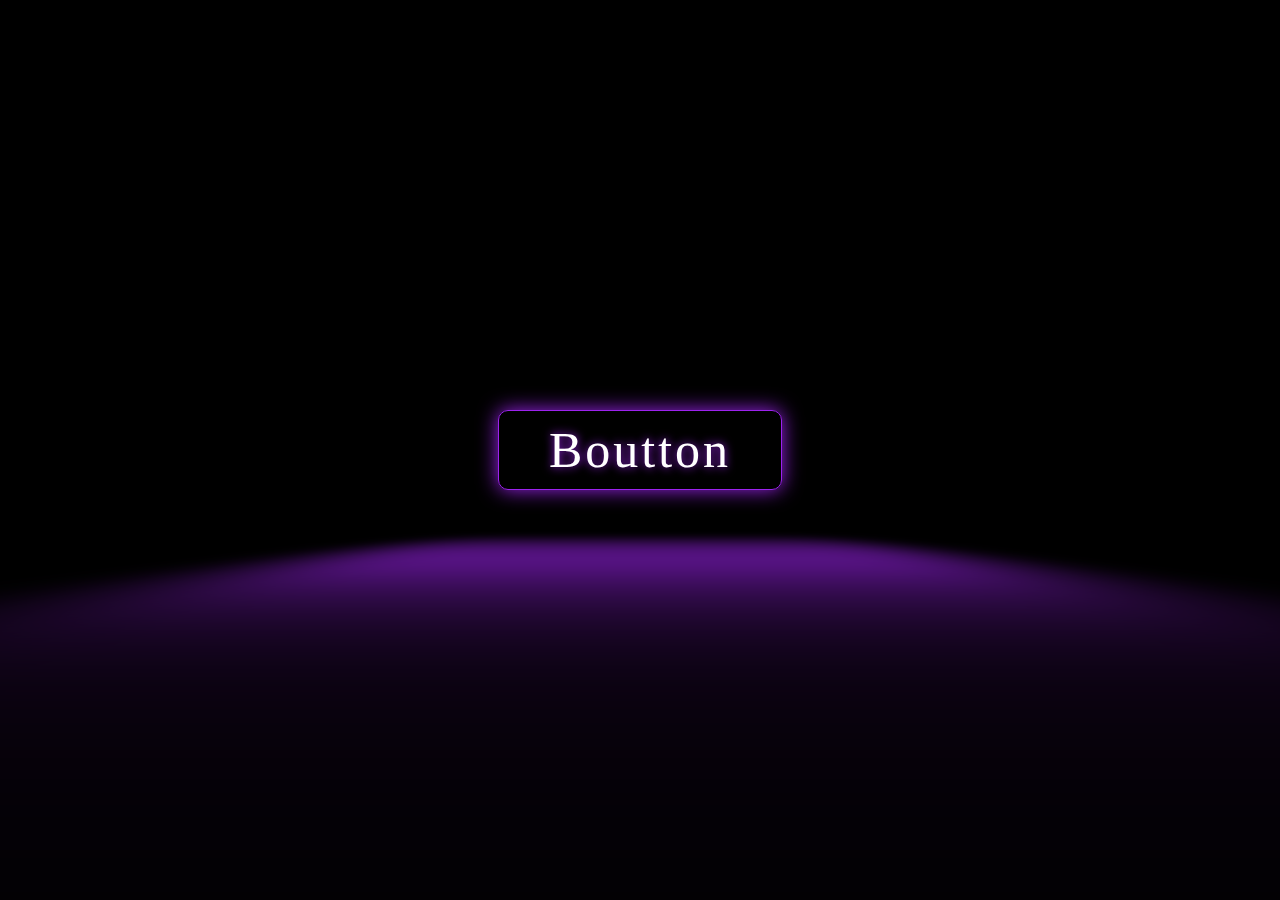
<file: assets/perso/bouton2/index.html>
<!DOCTYPE html>
<html lang="en">
<head>
    <meta charset="UTF-8">
    <meta http-equiv="X-UA-Compatible" content="IE=edge">
    <meta name="viewport" content="width=device-width, initial-scale=1.0">
    <title>bouton</title>
    <link rel="stylesheet" href="styles.css">
</head>
<body>
    <section>
        <a href="#">Boutton</a>
    </section>
</body>
</html>
</file>
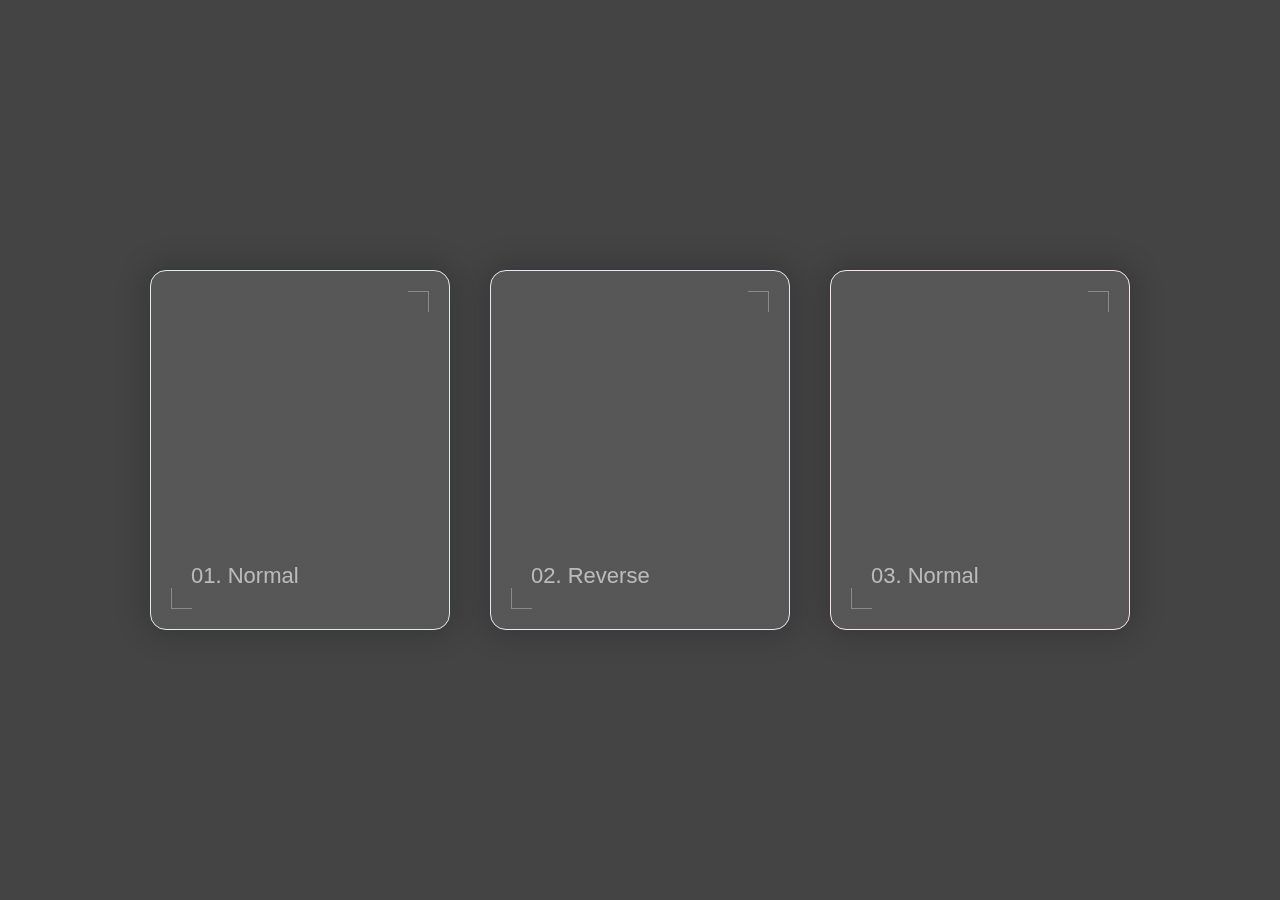
<file: assets/perso/Card/index.html>
<!DOCTYPE html>
<html lang="ru">
<head>
	<meta charset="UTF-8" />
	<meta name="viewport" content="width=device-width, initial-scale=1.0" />
	<meta http-equiv="X-UA-Compatible" content="ie=edge" />
	<title>Cards</title>
	<link href="style.css" rel="stylesheet" />
</head>
<body>
	<section class="main">
		<div class="wrap wrap-1">
			<div class="container container-1">
				<p>01. Normal</p>
			</div>
		</div>
		<div class="wrap wrap-2">
			<div class="container container-2">
				<p>02. Reverse</p>
			</div>
		</div>
		<div class="wrap wrap-3">
			<div class="container container-3">
				<p>03. Normal</p>
			</div>
		</div>
	</section>
	<script src="script.js"></script>
</body>
</html>
</file>
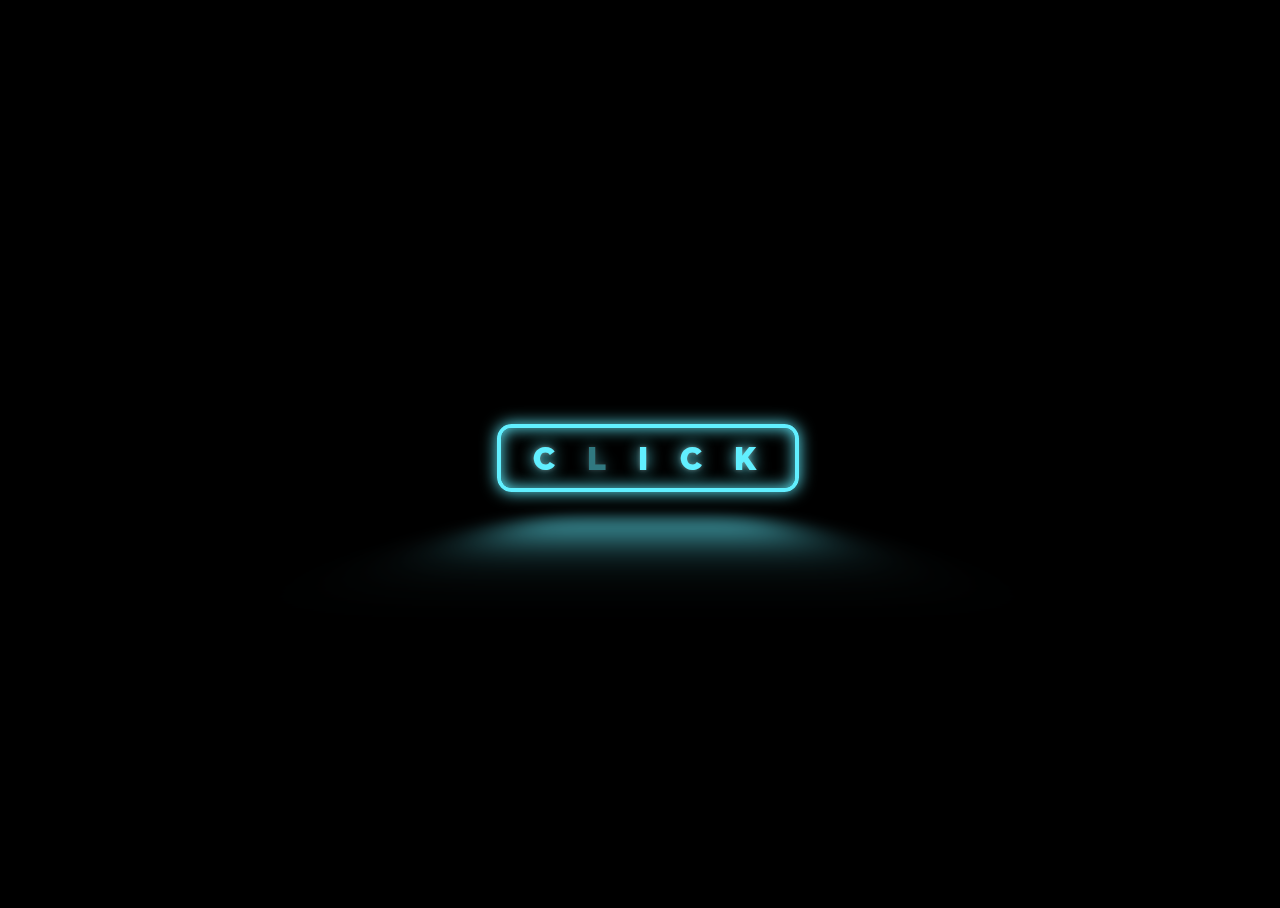
<file: assets/perso/click/index.html>
<!DOCTYPE html>
<html lang="ru">
<head>
	<meta charset="UTF-8" />
	<meta name="viewport" content="width=device-width, initial-scale=1.0" />
	<meta http-equiv="X-UA-Compatible" content="ie=edge" />
	<title>click</title>
	<link href="style.css" rel="stylesheet" />
</head>
<body>
	<button class='glowing-btn'>
		<span class='glowing-txt'>C<span class='faulty-letter'>L</span>ICK</span>
	</button>
</body>
</html>
</file>
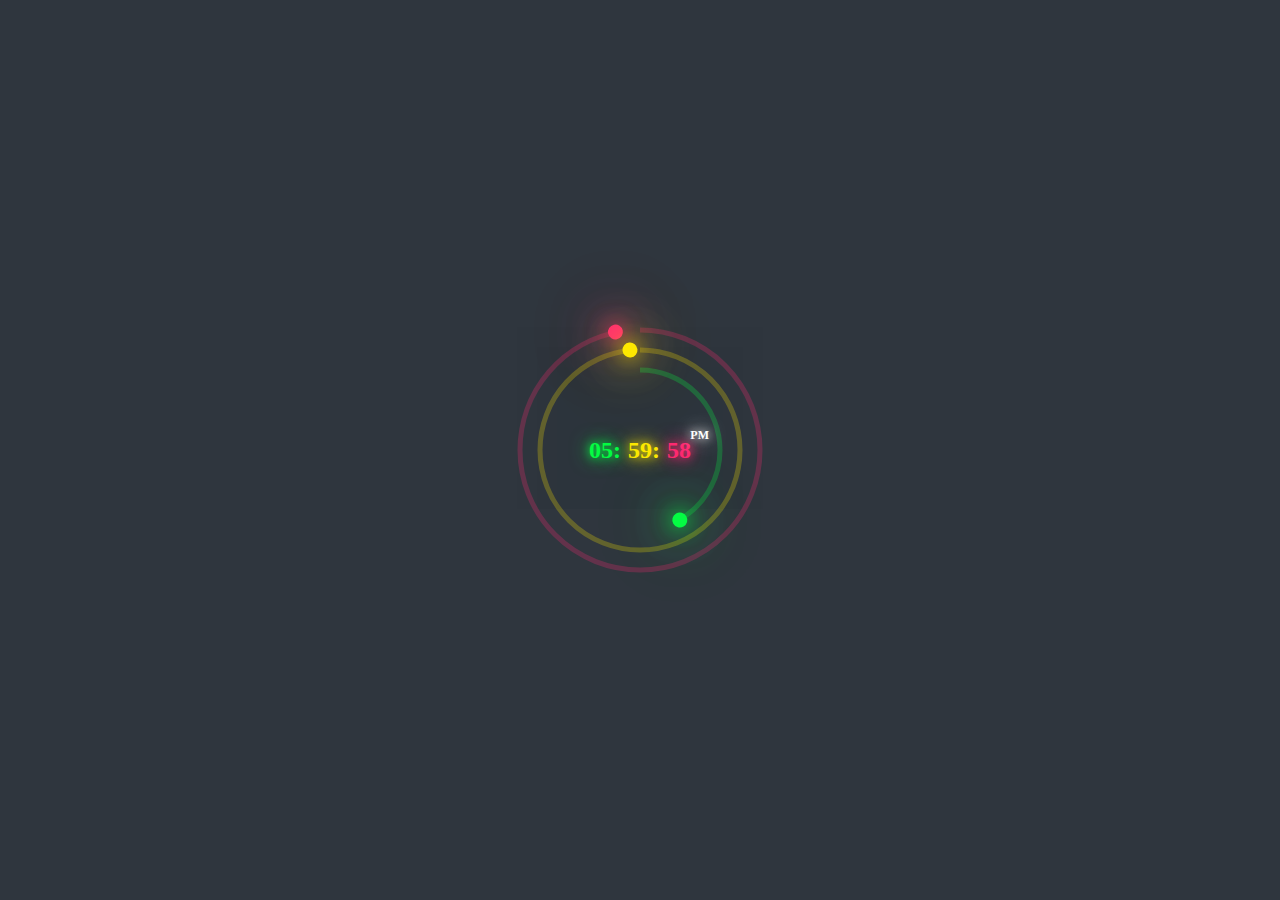
<file: assets/perso/Digitalclock/index.html>
<!DOCTYPE html>
<html lang="en">
<head>
    <meta charset="UTF-8">
    <meta http-equiv="X-UA-Compatible" content="IE=edge">
    <meta name="viewport" content="width=device-width, initial-scale=1.0">
    <title>Digital Clock</title>
    <link rel="stylesheet" href="styles.css">
</head>
<body>
    <div id="time">
        <div class="circle" style="--clr:#ff2972">
            <div class="dots sec_dot"></div>
            <svg>
                <circle cx="120" cy="120" r="120" id="ss"></circle>
            </svg>
        </div>
        <div class="circle" style="--clr:#fee800">
            <div class="dots min_dot"></div>
            <svg>
                <circle cx="100" cy="100" r="100" id="mm"></circle>
            </svg>
        </div>
        <div class="circle" style="--clr:#04fc43">
            <div class="dots hr_dot"></div>
            <svg>
                <circle cx="80" cy="80" r="80" id="hh"></circle>
            </svg>
        </div>
        <div class="timeBX">
            <div id="hours" style="--c:#04fc43;">00</div>
            <div id="minutes" style="--c:#fee800;">00</div>
            <div id="seconds" style="--c:#ff2972;">00</div>
            <div class="ap" style="--c:#fff;">
                <div id="ampm"></div>
            </div>
        </div>
    </div>
    <script>
        setInterval(() => {
        let hh = document.getElementById('hh')
        let mm = document.getElementById('mm')
        let ss = document.getElementById('ss')

        let sec_dot = document.querySelector('.sec_dot')
        let min_dot = document.querySelector('.min_dot')
        let hr_dot = document.querySelector('.hr_dot')

        let hours = document.getElementById('hours')
        let minutes = document.getElementById('minutes')
        let seconds = document.getElementById('seconds')
        let ampm = document.getElementById('ampm')

        let h = new Date().getHours();
        let m = new Date().getMinutes();
        let s = new Date().getSeconds();

        let am = h >= 12 ? 'PM' : 'AM';

        if (h > 12) {
            h = h - 12;
        }

        h = (h < 10) ? "0" + h : h;
        m = (m < 10) ? "0" + m : m;
        s = (s < 10) ? "0" + s : s;

        hours.innerHTML = h;
        minutes.innerHTML = m;
        seconds.innerHTML = s;
        ampm.innerHTML = am;

        hh.style.strokeDashoffset = 510 - (510 * h) /12;
        mm.style.strokeDashoffset = 630 - (630 * m) /60;
        ss.style.strokeDashoffset = 760 - (760 * s) /60;

        sec_dot.style.transform = `rotateZ(${s * 6}deg)`;
        min_dot.style.transform = `rotateZ(${m * 6}deg)`;
        hr_dot.style.transform = `rotateZ(${h * 30}deg)`;
        })
    </script>
</body>
</html>
</file>
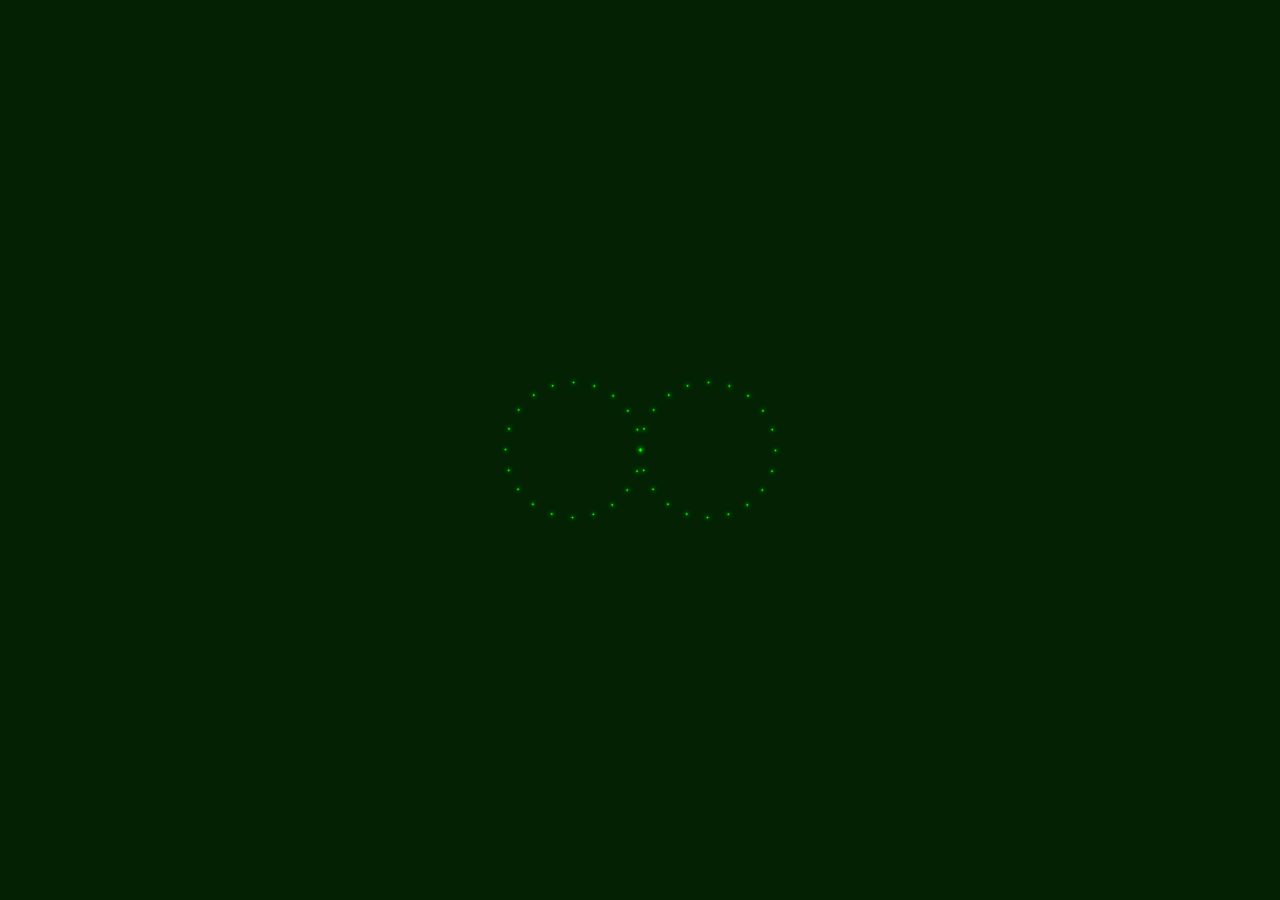
<file: assets/perso/infini/index.html>
<!DOCTYPE html>
<html lang="en">
<head>
    <meta charset="UTF-8">
    <meta http-equiv="X-UA-Compatible" content="IE=edge">
    <meta name="viewport" content="width=device-width, initial-scale=1.0">
    <title>Infini</title>
    <link rel="stylesheet" href="styles.css">
</head>
<body>
    <section>
        <div class="container">
            <div class="circle">
                <span style="--i:0;"></span>
                <span style="--i:1;"></span>
                <span style="--i:2;"></span>
                <span style="--i:3;"></span>
                <span style="--i:4;"></span>
                <span style="--i:5;"></span>
                <span style="--i:6;"></span>
                <span style="--i:7;"></span>
                <span style="--i:8;"></span>
                <span style="--i:9;"></span>
                <span style="--i:10;"></span>
                <span style="--i:11;"></span>
                <span style="--i:12;"></span>
                <span style="--i:13;"></span>
                <span style="--i:14;"></span>
                <span style="--i:15;"></span>
                <span style="--i:16;"></span>
                <span style="--i:17;"></span>
                <span style="--i:18;"></span>
                <span style="--i:19;"></span>
                <span style="--i:20;"></span>
            </div>
            <div class="circle">
                <span style="--i:0;"></span>
                <span style="--i:1;"></span>
                <span style="--i:2;"></span>
                <span style="--i:3;"></span>
                <span style="--i:4;"></span>
                <span style="--i:5;"></span>
                <span style="--i:6;"></span>
                <span style="--i:7;"></span>
                <span style="--i:8;"></span>
                <span style="--i:9;"></span>
                <span style="--i:10;"></span>
                <span style="--i:11;"></span>
                <span style="--i:12;"></span>
                <span style="--i:13;"></span>
                <span style="--i:14;"></span>
                <span style="--i:15;"></span>
                <span style="--i:16;"></span>
                <span style="--i:17;"></span>
                <span style="--i:18;"></span>
                <span style="--i:19;"></span>
                <span style="--i:20;"></span>
            </div>
        </div>
    </section>
</body>
</html>
</file>
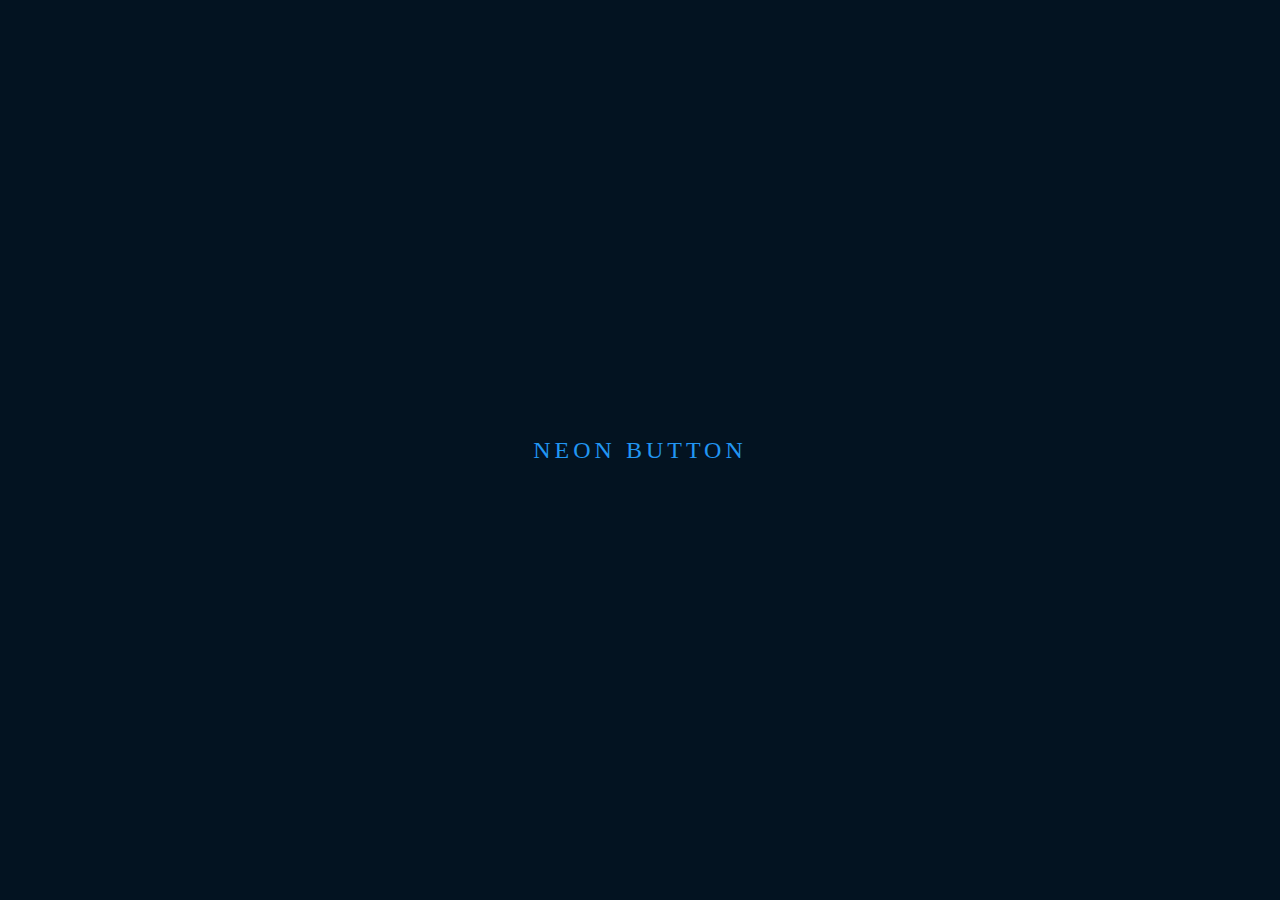
<file: assets/perso/neonbutton/index.html>
<!DOCTYPE html>
<html lang="en">
<head>
    <meta charset="UTF-8">
    <meta http-equiv="X-UA-Compatible" content="IE=edge">
    <meta name="viewport" content="width=device-width, initial-scale=1.0">
    <title>Neon Button</title>
    <link rel="stylesheet" href="styles.css">
</head>
<body>
    <a href="#">
        <span></span>
        <span></span>
        <span></span>
        <span></span>
        Neon Button
    </a>
</body>
</html>
</file>
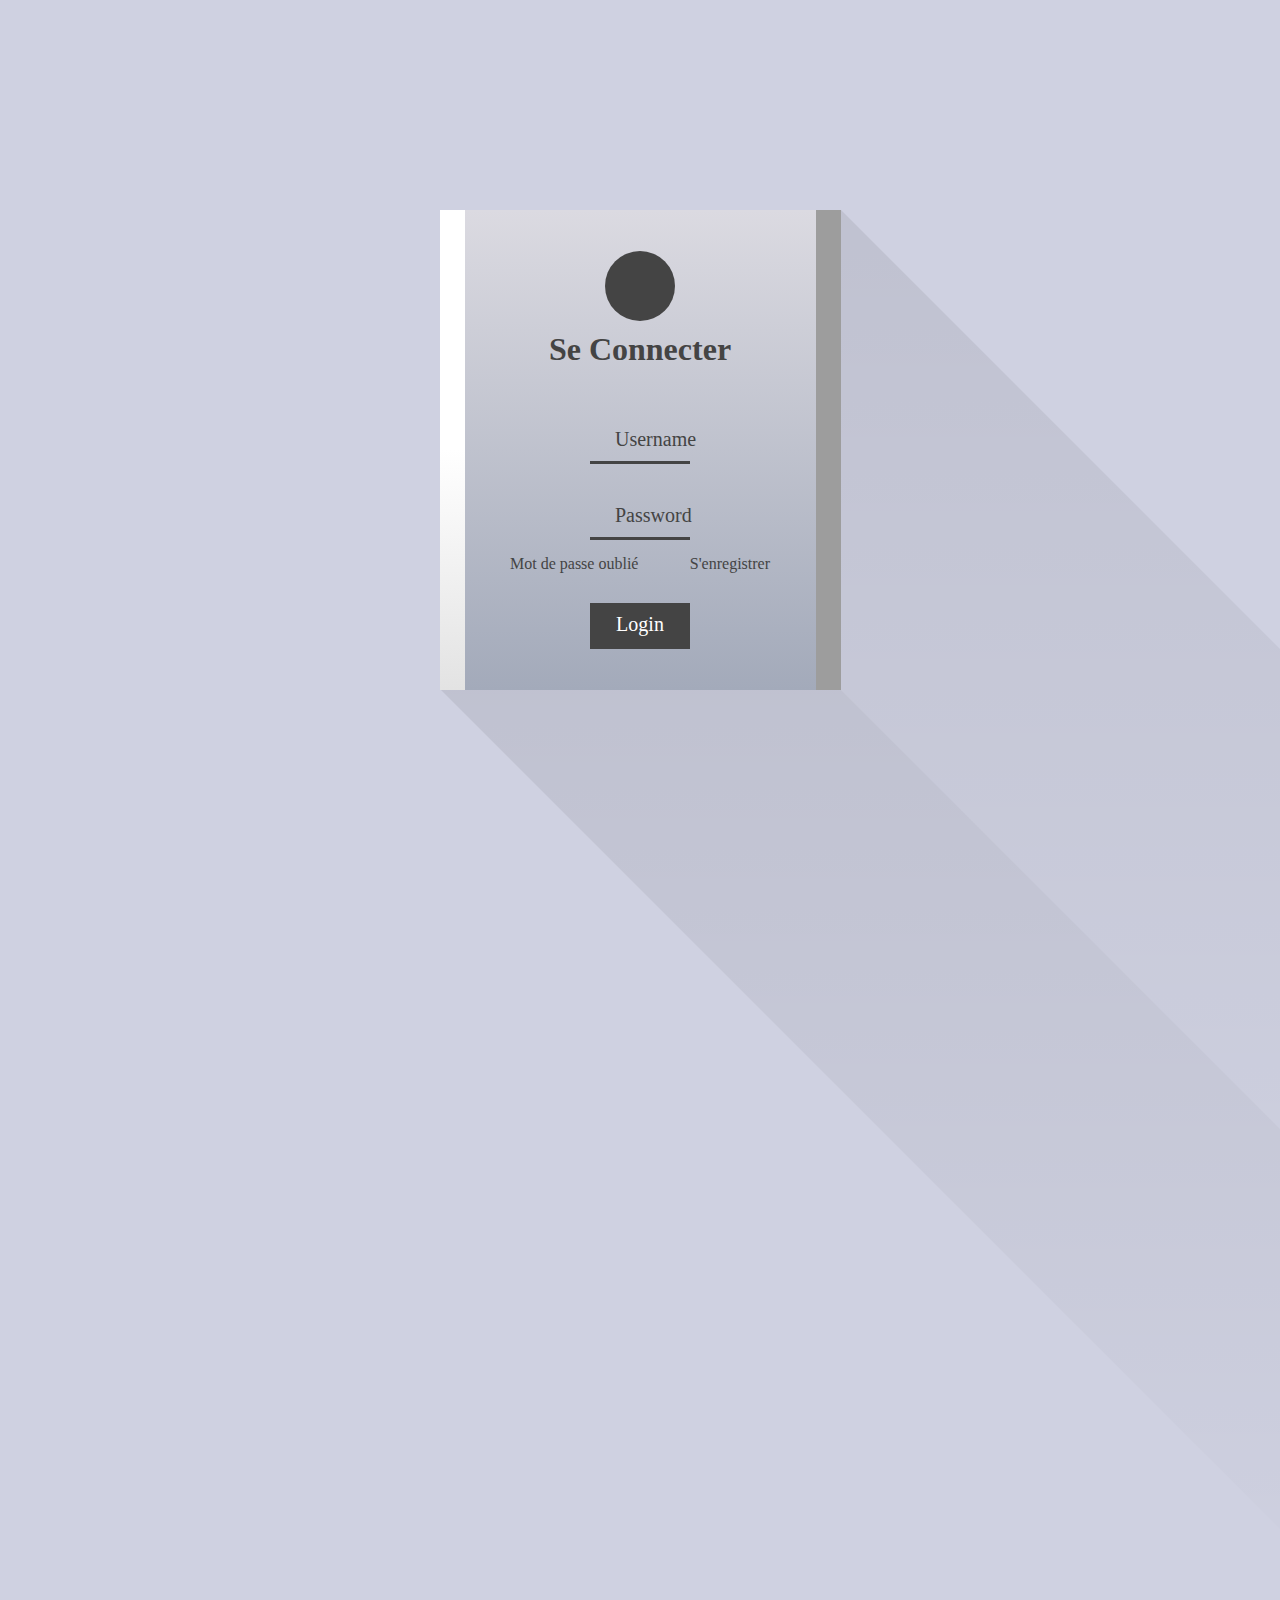
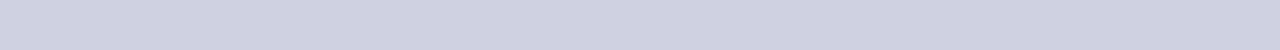
<file: assets/perso/SeConnecter/index.html>
<!DOCTYPE html>
<html lang="en">
<head>
    <meta charset="UTF-8">
    <meta http-equiv="X-UA-Compatible" content="IE=edge">
    <meta name="viewport" content="width=device-width, initial-scale=1.0">
    <title>Se Connecter</title>
    <link rel="stylesheet" href="https://cdnjs.cloudflare.com/ajax/libs/font-awesome/6.2.1/css/all.min.css" integrity="sha512-MV7K8+y+gLIBoVD59lQIYicR65iaqukzvf/nwasF0nqhPay5w/9lJmVM2hMDcnK1OnMGCdVK+iQrJ7lzPJQd1w==" crossorigin="anonymous" referrerpolicy="no-referrer" />
    <link rel="stylesheet" href="styles.css">
</head>
<body>
    <div class="container">
        <div class="box">
            <div class="cover"></div>
            <div class="shadow"></div>
            <div class="content">
                <div class="form">
                    <h3 class="logo"><i class="fa-solid fa-key"></i></h3>
                    <h2>Se Connecter</h2>
                    <div class="inputBox">
                        <input type="text" required>
                        <i class="fa-solid fa-user"></i>
                        <span>Username</span>
                    </div>
                    <div class="inputBox">
                        <input type="password" required>
                        <i class="fa-solid fa-lock"></i>
                        <span>Password</span>
                    </div>
                    <div class="links">
                        <a href="#"><i class="fa-solid fa-question"></i> Mot de passe oublié</a>
                        <a href="#"><i class="fa-solid fa-user-plus"></i> S'enregistrer</a>
                    </div>
                    <div class="inputBox">
                        <input type="submit" value="Login">
                    </div>
                </div>
            </div>
        </div>
    </div>
</body>
</html>
</file>
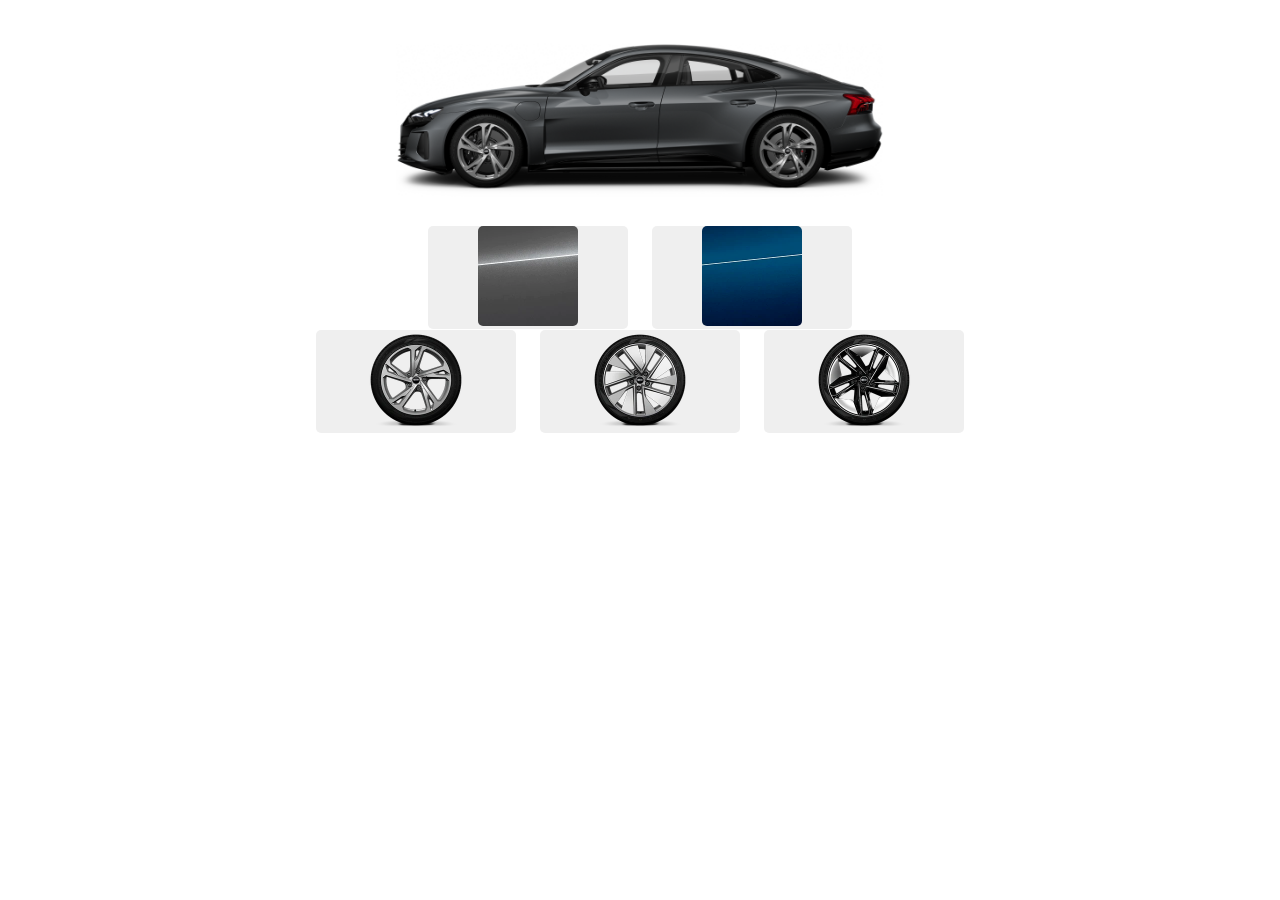
<file: assets/perso/GarabedianTomAudijs/config_cars/index.html>
<!DOCTYPE html>
<html>
<head>
    <title>Personnalisation Audi</title>
    <link rel="stylesheet" href="css/main.css">
</head>
<body>

    <img id="audi-image" src="img/cars/e-tron-gt/nacre_normal.png" alt="Audi">
    <div id="customization-buttons">
        <div class="category-button">
            <button class="color-button" data-color="nacre"><img src="img/colors/nacre.png" alt="Couleur"></button>
            <button class="color-button" data-color="blue"><img src="img/colors/blue.png" alt="Couleur"></button>
        </div>
        <div class="category-button">
            <button class="wheel-button" data-wheel="normal"><img src="img/rims/normal.png" alt="Roues"></button>
            <button class="wheel-button" data-wheel="medium"><img src="img/rims/medium.png" alt="Roues"></button>
            <button class="wheel-button" data-wheel="premium"><img src="img/rims/premium.png" alt="Roues"></button>
        </div>
    </div>
    <div id="price"></div>
	<script src="js/main.js"></script>
</body>
</html>
</file>
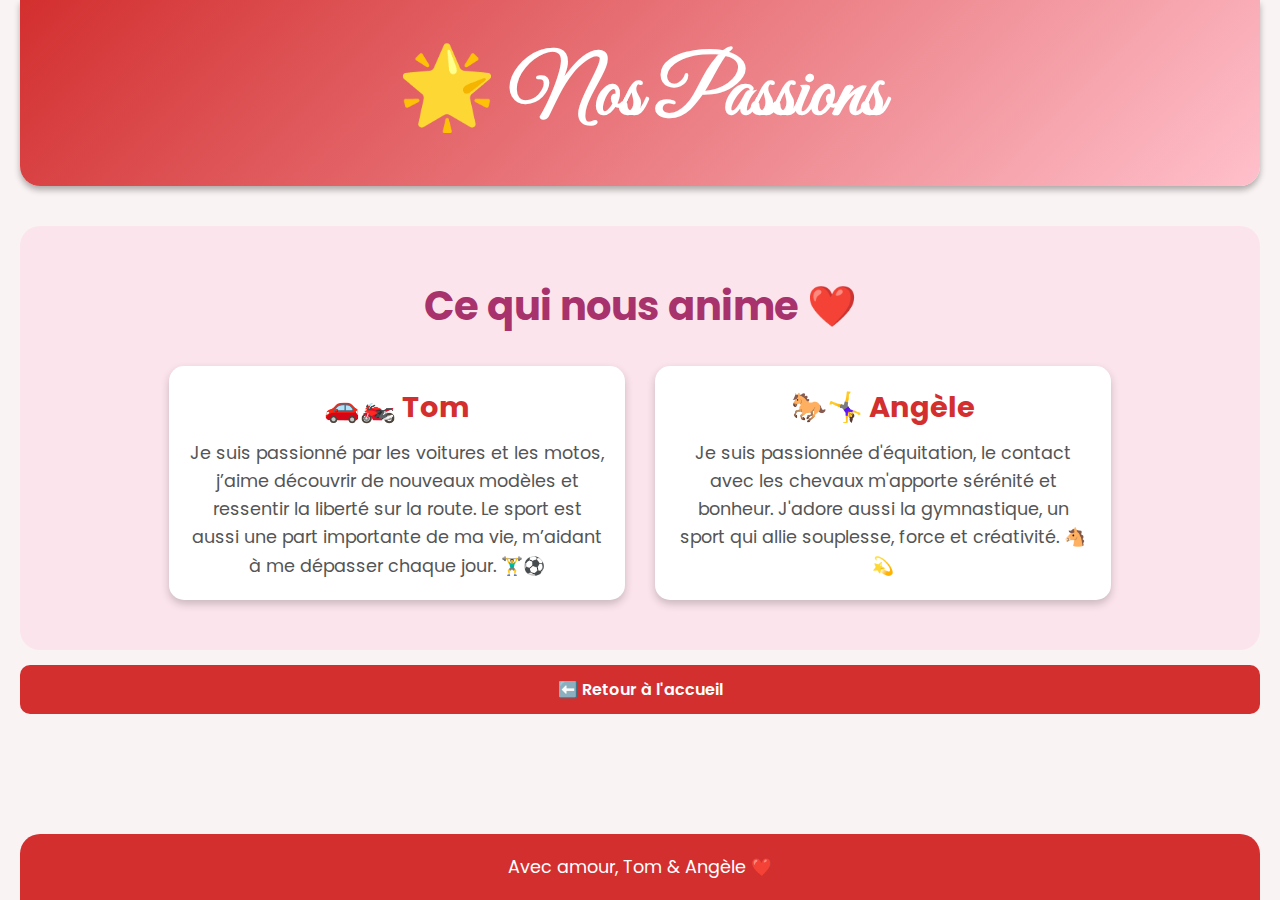
<file: assets/Blog/Ange/passions.html>
<!DOCTYPE html>
<html lang="fr">
<head>
    <meta charset="UTF-8">
    <meta name="viewport" content="width=device-width, initial-scale=1.0">
    <title>Nos Passions</title>
    <link rel="stylesheet" href="src/css/style.css">
</head>
<body>

    <header class="header">
        <h1>🌟 Nos Passions</h1>
    </header>

    <section class="passions-detail">
        <h2>Ce qui nous anime ❤️</h2>

        <div class="passion-content">
            <!-- Passions de Tom -->
            <div class="passion-box">
                <h3>🚗🏍️ Tom</h3>
                <p>Je suis passionné par les voitures et les motos, j’aime découvrir de nouveaux modèles et ressentir la liberté sur la route.  
                Le sport est aussi une part importante de ma vie, m’aidant à me dépasser chaque jour. 🏋️‍♂️⚽</p>
            </div>

            <!-- Passions d'Angèle -->
            <div class="passion-box">
                <h3>🐎🤸‍♀️ Angèle</h3>
                <p>Je suis passionnée d'équitation, le contact avec les chevaux m'apporte sérénité et bonheur.  
                J'adore aussi la gymnastique, un sport qui allie souplesse, force et créativité. 🐴💫</p>
            </div>
        </div>
    </section>

    <a href="index.html" class="view-more">⬅️ Retour à l'accueil</a>

    <footer class="footer">
        <p>Avec amour, Tom & Angèle ❤️</p>
    </footer>

</body>
</html>
</file>
<file: assets/perso/bouton2/styles.css>
*
{
    margin: 0;
    padding: 0;
    box-sizing: border-box;
}
section
{
    display: flex;
    justify-content: center;
    align-items: center;
    width: 100%;
    height: 100vh;
    background: #000;
}
a
{
    display: inline-block;
    position: relative;
    cursor: pointer;
    font-size: 50px;
    padding: 10px 50px;
    border-radius: 10px;
    border: 1px solid rgb(156, 34, 237);
    color: white;
    text-decoration: none;
    letter-spacing: 3px;
    text-shadow: 0 0 10px rgb(156, 34, 237);
    box-shadow: 0 0 20px rgb(156, 34, 237);
    transition: all 0.3s ease-in-out;
}
a:hover
{
    background: rgb(156, 34, 237);
    color: white;
    box-shadow: 0 0 60px white;
    text-shadow: 0 0 10px white;
}
a::before
{
    content: '';
    position: absolute;
    top: 140%;
    left: 0;
    width: 100%;
    height: 100%;
    background: rgb(156, 34, 237);
    transform: perspective(0.2em) rotateX(10deg) scale(2.3, 0.6);
    filter: blur(0.5em);
    opacity: 0.6;
    transition: all 0.3s ease-in-out;
}
a:hover::before
{
    transform: perspective(0.2em) rotateX(10deg) scale(2.3, 0.6);
    filter: blur(0.5em);
    opacity: 1;
}
</file>
<file: assets/perso/Card/style.css>
*{
	margin: 0;
	padding: 0;
	box-sizing: border-box;

}
html{
	font-size: 62.5%;
}
body{
	display: flex;
	justify-content: center;
	align-items: center;
	background-color: #fff;
	font-family: -apple-system, BlinkMacSystemFont, 'Segoe UI', Roboto, Oxygen, Ubuntu, Cantarell, 'Open Sans', 'Helvetica Neue', sans-serif;
	min-height: 100vh;
	padding: 2rem;
	color: hsla(0, 0%, 0%, 0.6);
	background: #444;
}
.main{
	display: flex;
	flex-wrap: wrap;
	justify-content: center;
	align-items: center;
}
.wrap{
	margin: 2rem;
	transform-style: preserve-3d;
	transform: perspective(100rem);
	cursor: pointer;
}
.container{
	--rX: 0;
	--rY: 0;
	--bX: 50%;
	--bY: 80%;
	width: 30rem;
	height: 36rem;
	border: 1px solid hsl(180, 20%, 90%);
	border-radius: 1.6rem;
	padding: 4rem;
	display: flex;
	align-items: flex-end;
	position: relative;
	transform: rotateX(calc(var(--rX) * 1deg)) rotateY(calc(var(--rY) * 1deg));
	background: linear-gradient(hsla(0, 0%, 100%, 0.1), hsla(0, 0%, 100%, 0.1)), url("https://images.unsplash.com/photo-1559113513-d5e09c78b9dd?ixlib=rb-1.2.1&q=80&fm=jpg&crop=entropy&cs=tinysrgb&w=1080&fit=max&ixid=eyJhcHBfaWQiOjF9");
	background-position: var(--bX) var(--bY);
	background-size: 40rem auto;
	box-shadow: 0 0 3rem .5rem hsla(0, 0%, 0%, 0.2);
	transition: transform 0.6s 1s;
}
.container::before,
.container::after{
	content: "";
	width: 2rem;
	height: 2rem;
	border: 1px solid #fff;
	position: absolute;
	z-index: 2;
	opacity: 0.3;
	transition: 0.3s;
}
.container::before{
	top: 2rem;
	right: 2rem;
	border-bottom-width: 0;
	border-left-width: 0;
}
.container::after{
	bottom: 2rem;
	left: 2rem;
	border-top-width: 0;
	border-right-width: 0;
}
.container-active{
	transition: none;
}
.container-2{
	filter: hue-rotate(80deg) saturate(140%);
}
.container-3{
	filter: hue-rotate(160deg) saturate(140%);
}
.container p{
	color: hsla(0, 0%, 100%, 0.6);
	font-size: 2.2rem;
}
.wrap:hover .container::before,
.wrap:hover .container::after{
	width: calc(100% - 4rem);
	height: calc(100% - 4rem);
}
</file>
<file: assets/perso/click/style.css>
@import url("https://fonts.googleapis.com/css?family=Raleway");

:root{
  --glow-color: hsl(186 100% 69%);
}
*{
  box-sizing: border-box;
}
html,
body{
  height: 100%;
  width: 100%;
  overflow: hidden;
}
body{
  min-height: 100vh;
  display: flex;
  justify-content: center;
  align-items: center;
  background: black;
}
.glowing-btn{
  position: relative;
  color: var(--glow-color);
  cursor: pointer;
  padding: 0.35em 1em;
  border: 0.15em solid var(--glow-color);
  border-radius: 0.45em;
  background: none;
  perspective: 2em;
  font-family: "Raleway", sans-serif;
  font-size: 2em;
  font-weight: 900;
  letter-spacing: 1em;
  -webkit-box-shadow: inset 0px 0px 0.5em 0px var(--glow-color),
    0px 0px 0.5em 0px var(--glow-color);
  -moz-box-shadow: inset 0px 0px 0.5em 0px var(--glow-color),
    0px 0px 0.5em 0px var(--glow-color);
  box-shadow: inset 0px 0px 0.5em 0px var(--glow-color),
    0px 0px 0.5em 0px var(--glow-color);
  animation: border-flicker 2s linear infinite;
}
.glowing-txt{
  float: left;
  margin-right: -0.8em;
  -webkit-text-shadow: 0 0 0.125em hsl(0 0% 100% / 0.3),
    				   0 0 0.45em var(--glow-color);
  -moz-text-shadow: 0 0 0.125em hsl(0 0% 100% / 0.3),
    				0 0 0.45em var(--glow-color);
  text-shadow: 0 0 0.125em hsl(0 0% 100% / 0.3), 0 0 0.45em var(--glow-color);
  animation: text-flicker 3s linear infinite;
}
.faulty-letter{
  opacity: 0.5;
  animation: faulty-flicker 2s linear infinite;
}
.glowing-btn::before{
  content: "";
  position: absolute;
  top: 0;
  bottom: 0;
  left: 0;
  right: 0;
  opacity: 0.7;
  filter: blur(1em);
  transform: translateY(120%) rotateX(95deg) scale(1, 0.35);
  background: var(--glow-color);
  pointer-events: none;
}
.glowing-btn::after {
  content: "";
  position: absolute;
  top: 0;
  left: 0;
  right: 0;
  bottom: 0;
  opacity: 0;
  z-index: -1;
  background-color: var(--glow-color);
  box-shadow: 0 0 2em 0.2em var(--glow-color);
  transition: opacity 100ms linear;
}
.glowing-btn:hover{
  color: rgba(0, 0, 0, 0.8);
  text-shadow: none;
  animation: none;
}
.glowing-btn:hover .glowing-txt{
  animation: none;
}
.glowing-btn:hover .faulty-letter{
  animation: none;
  text-shadow: none;
  opacity: 1;
}
.glowing-btn:hover:before{
  filter: blur(1.5em);
  opacity: 1;
}
.glowing-btn:hover:after{
  opacity: 1;
}
@keyframes faulty-flicker{
  0%{
    opacity: 0.1;
  }
  2%{
    opacity: 0.1;
  }
  4%{
    opacity: 0.5;
  }
  19%{
    opacity: 0.5;
  }
  21%{
    opacity: 0.1;
  }
  23%{
    opacity: 1;
  }
  80%{
    opacity: 0.5;
  }
  83%{
    opacity: 0.4;
  }
  87%{
    opacity: 1;
  }
}
@keyframes text-flicker{
  0%{
    opacity: 0.1;
  }
  2%{
    opacity: 1;
  }
  8%{
    opacity: 0.1;
  }
  9% {
    opacity: 1;
  }
  12% {
    opacity: 0.1;
  }
  20% {
    opacity: 1;
  }
  25%{
    opacity: 0.3;
  }
  30%{
    opacity: 1;
  }

  70%{
    opacity: 0.7;
  }
  72%{
    opacity: 0.2;
  }

  77%{
    opacity: 0.9;
  }
  100%{
    opacity: 0.9;
  }
}
@keyframes border-flicker{
  0%{
    opacity: 0.1;
  }
  2%{
    opacity: 1;
  }
  4%{
    opacity: 0.1;
  }

  8%{
    opacity: 1;
  }
  70%{
    opacity: 0.7;
  }
  100%{
    opacity: 1;
  }
}
@media only screen and (max-width: 600px){
  .glowing-btn{
    font-size: 1em;
  }
}
</file>
<file: assets/perso/Digitalclock/styles.css>
*
{
    margin: 0;
    padding: 0;
    box-sizing: border-box;
}
body
{
    display: flex;
    justify-content: center;
    align-items: center;
    min-height: 100vh;
    overflow: hidden;
    background: #2f363e;
}
#time
{
    position: relative;
    width: 250px;
    height: 250px;
    display: flex;
    justify-content: center;
    align-items: center;
}
#time .circle
{
    position: absolute;
    display: flex;
    justify-content: center;
    align-items: center;
}
#time .circle svg
{
    position: relative;
    transform: rotate(270deg);
}
#time .circle:nth-child(1) svg
{
    width: 250px;
    height: 250px;
}
#time .circle:nth-child(2) svg
{
    width: 210px;
    height: 210px;
}
#time .circle:nth-child(3) svg
{
    width: 170px;
    height: 170px;
}
#time .circle svg circle
{
    width: 100%;
    height: 100%;
    fill: transparent;
    stroke: var(--clr);
    stroke-width: 5;
    transform: translate(5px, 5px);
    opacity: 0.25;
}
#time .circle:nth-child(1) svg circle
{
    stroke-dasharray: 760;
    stroke-dashoffset: 760;
}
#time .circle:nth-child(2) svg circle
{
    stroke-dasharray: 630;
    stroke-dashoffset: 630;
}
#time .circle:nth-child(3) svg circle
{
    stroke-dasharray: 510;
    stroke-dashoffset: 510;
}
.dots
{
    position: absolute;
    width: 100%;
    height: 100%;
    display: flex;
    justify-content: center;
    align-items: flex-start;
    z-index: 10;
}
.dots::before
{
    content: '';
    position: absolute;
    top: -3px;
    width: 15px;
    height: 15px;
    border-radius: 50%;
    background: var(--clr);
    box-shadow: 0 0 20px var(--clr), 0 0 40px var(--clr), 0 0 60px var(--clr), 0 0 80px var(--clr);
}
.timeBX
{
    position: absolute;
    inset: 0;
    display: flex;
    justify-content: center;
    align-items: center;
    width: 100%;
    color: #fff;
    font-family: consolas;
    gap: 15px;
    font-size: 1.5em;
    font-weight: bold;
}
.timeBX #hours::after
{
    content: ':';
    position: absolute;
}
.timeBX #minutes::after
{
    content: ':';
    position: absolute;
}
.timeBX div
{
    color: var(--c);
    text-shadow: 0 0 10px var(--c),
                 0 0 20px var(--c);
}
.ap
{
    position: absolute;
    transform: translateY(-15px);
    font-size: 0.5em;
    right: 56px;
}
</file>
<file: assets/perso/infini/styles.css>
*
{
    margin: 0;
    padding: 0;
    box-sizing: border-box;
}
section
{
    display: flex;
    align-items: center;
    justify-content: center;
    min-height: 100vh;
    background: #042104;
    animation: animateColor 8s linear infinite;
}
@keyframes animateColor
{
    0%
    {
        filter: hue-rotate(0deg);
    }
    100%
    {
        filter: hue-rotate(360deg);
    }
}
section .container
{
    display: flex;
}
section .container .circle
{
    position: relative;
    width: 150px;
    height: 150px;
    margin: 0 -7.5px;
}
section .container .circle span
{
    position: absolute;
    top: 0;
    left: 0;
    width: 100%;
    height: 100%;
    transform: rotate(calc(18deg * var(--i)));
}
section .container .circle span::before
{
    content: '';
    position: absolute;
    right: 0;
    top: calc(50% - 7.5px);
    width: 15px;
    height: 15px;
    background: #00ff0a;
    border-radius: 50%;
    box-shadow: 0 0 10px #00ff0a, 0 0 20px #00ff0a, 0 0 40px #00ff0a,0 0 60px #00ff0a,0 0 80px #00ff0a,0 0 100px #00ff0a;
    transform: scale(0.1);
    animation: animate 4s linear infinite;
    animation-delay: calc(0.1s * var(--i));
}
@keyframes animate
{
    0%
    {
        transform: scale(1);
    }
    50%,100%
    {
        transform: scale(0.1);

    }
}
section .container .circle:nth-child(2)
{
    transform: rotate(-180deg);
}
section .container .circle:nth-child(2) span::before
{
    animation-delay: calc(-0.1s * var(--i));
}
</file>
<file: assets/perso/neonbutton/styles.css>
body
{
    margin: 0;
    padding: 0;
    display: flex;
    justify-content: center;
    align-items: center;
    min-height: 100vh;
    background: #031321;
    font-family: consolas;
}
a
{
    position: relative;
    display: inline-block;
    padding: 15px 30px;
    color: #2196f3;
    text-transform: uppercase;
    letter-spacing: 4px;
    text-decoration: none;
    font-size: 24px;
    overflow: hidden;
    transition: 0.2s;
}
a:hover
{
    color: #255784;
    background: #2196f3;
    box-shadow: 0 0 10px #2196f3,
    0 0 40px #2196f3,
    0 0 80px #2196f3;
    transition-delay: 1s;
}
a span
{
    position: absolute;
    display: block;
}
a span:nth-child(1)
{
    top: 0;
    left: -100%;
    width: 100%;
    height: 2px;
    background: linear-gradient(90deg, transparent, #2196f3);
}
a:hover span:nth-child(1)
{
    left: 100%;
    transition: 1s;
}
a span:nth-child(3)
{
    bottom: 0;
    right: -100%;
    width: 100%;
    height: 2px;
    background: linear-gradient(270deg, transparent, #2196f3);
}
a:hover span:nth-child(3)
{
    right: 100%;
    transition: 1s;
    transition-delay: 0.5s;
}
a span:nth-child(2)
{
    top: -100%;
    right: 0;
    width: 2px;
    height: 100%;
    background: linear-gradient(180deg, transparent, #2196f3);
}
a:hover span:nth-child(2)
{
    top: 100%;
    transition: 1s;
    transition-delay: 0.25s;
}
a span:nth-child(4)
{
    bottom: -100%;
    left: 0;
    width: 2px;
    height: 100%;
    background: linear-gradient(360deg, transparent, #2196f3);
}
a:hover span:nth-child(4)
{
    bottom: 100%;
    transition: 1s;
    transition-delay: 0.75s;
}
</file>
<file: assets/perso/SeConnecter/styles.css>
*
{
    margin: 0;
    padding: 0;
    box-sizing: border-box;
    font-family: consolas;
}
body
{
    display: flex;
    justify-content: center;
    align-items: center;
    min-height: 100vh;
    overflow: hidden;
    background: #cfd1e1;
}
.container
{
    display: flex;
    justify-content: center;
    align-items: center;
}
.container .box
{
    position: relative;
    width: 400px;
    height: 480px;
    display: flex;
    justify-content: center;
    align-items: center;
}
.container .box::before
{
    content: '';
    position: absolute;
    top: 0;
    left: 0;
    width: 25px;
    height: 100%;
    background: linear-gradient(#fff, #fff, #e3e3e3);
    filter: blur(1);
    z-index: 1;
}
.container .box::after
{
    content: '';
    position: absolute;
    top: 1;
    right: -1px;
    width: 25px;
    height: 100%;
    background: #9d9d9d;
    filter: blur(1);
    z-index: 1;
}
.container .box .shadow
{
    position: absolute;
    width: 100%;
    height: 100%;
    background: #eee;
}
.container .box .shadow::before
{
    content: '';
    position: absolute;
    top: 0;
    left: calc(100% + 97px);
    width: 120%;
    height: 240%;
    background: linear-gradient(rgba(0,0,0,0.075), transparent);
    transform: skew(45deg);
}
.container .box .shadow::after
{
    content: '';
    position: absolute;
    bottom: -200%;
    left: calc(100% + 81px);
    width: 100%;
    height: 200%;
    background: linear-gradient(rgba(0,0,0,0.075), transparent);
    transform: skew(45deg);
}
.cover
{
    position: absolute;
    top: 0;
    left: -100px;
    width: 100px;
    height: 100px;
    background: #cfd1e1;
    z-index: 10;
}
.content
{
    position: relative;
    width: 100%;
    height: 100%;
    background: linear-gradient(#dbdae1, #a3aaba);
    box-shadow: 5px 5px 5px rgba(0,0,0,0.1),
    15px 15px 15px rgba(0,0,0,0.1)
    20px 10px 20px rgba(0,0,0,0.1)
    50px 50px 80px rgba(0,0,0,0.25),
    inset 3px 3px 2px #fff;
    display: flex;
    justify-content: center;
    align-items: center;
}
.content .form
{
    position: relative;
    width: 260px;
    display: flex;
    justify-content: center;
    align-items: center;
    flex-direction: column;
}
.content .form h2
{
    font-size: 2em;
    color: #444;
    margin-bottom: 20px;
}
.logo
{
    width: 70px;
    height: 70px;
    background: #444;
    color: #fff;
    font-size: 1.75em;
    margin-bottom: 10px;
    display: flex;
    justify-content: center;
    align-items: center;
    border-radius: 50px;
}
.content .form .inputBox
{
    position: relative;
    width: 100px;
    margin-top: 30px;
}
.content .form .inputBox input
{
    position: relative;
    width: 100%;
    padding: 10px 0 10px 25px;
    font-size: 1.25em;
    background: transparent;
    box-shadow: none;
    border: none;
    border-bottom: 3px solid #444;
    outline: none;
    color: #444;
}
.content .form .inputBox i
{
    position: absolute;
    left: 0;
    bottom: 15px;
    font-size: 1.25em;
    color: #444;
}
.content .form .inputBox span
{
    position: absolute;
    left: 0;
    padding: 10px 0 10px 25px;
    font-size: 1.25em;
    pointer-events: none;
    color: #444;
    transition: 0.5s;
}
.content .form .inputBox input:focus ~ span,
.content .form .inputBox input:valid ~ span
{
    transform: translateY(-20px);
    font-size: 0.9em;
    background: #444;
    color: #fff;
    padding: 2px 4px;
}
.content .form .links
{
    width: 100%;
    margin-top: 15px;
    display: flex;
    justify-content: space-between;
}
.content .form .links a
{
    color: #444;
    text-decoration: none;
}
.content .form .inputBox input[type="submit"]
{
    background: #444;
    color: #fff;
    cursor: pointer;
    padding: 10px;
}
.content .form .inputBox input[type="submit"]:hover
{
    background: #333;
}
</file>
<file: assets/perso/GarabedianTomAudijs/config_cars/css/main.css>
#audi-image {
    display: block;
    margin: 0 auto;
    width: 50%;
    height: auto;
}
#customization-buttons {
    display: flex;
    justify-content: space-between;
    align-items: center;
    flex-direction: column;
    margin-top: 20px;
}
button {
    margin: 0 10px;
    padding: 0;
    border-radius: 5px;
    border: none;
    cursor: pointer;
}
button img {
    width: 50%;
    height: auto;
    border-radius: 5px;
}
.catégorieBouton
{
    display: flex;
    justify-content: center;
    align-items: center;
}
.catégorieRoue
{
    display: flex;
    justify-content: center;
    align-items: center;
}
.hidden {
    display: none;
  }
</file>
<file: assets/Blog/Ange/src/css/style.css>
@import url('https://fonts.googleapis.com/css2?family=Great+Vibes&family=Poppins:wght@400;600&display=swap');

/* Reset de base pour uniformiser l'affichage sur tous les navigateurs */
* {
    margin: 0;
    padding: 0;
    box-sizing: border-box;
}

/* Styles généraux */
body {
    font-family: 'Poppins', sans-serif;
    color: #2C2C2C;
    background-color: #FAF3F3;
    text-align: center;
    min-height: 100vh;
    display: flex;
    flex-direction: column;
    padding: 0 20px;
}

/* Header avec gradient et ombre */
.header {
    background: linear-gradient(135deg, #D32F2F, #FFC0CB);
    color: #fff;
    padding: 40px 20px;
    font-family: 'Great Vibes', cursive;
    font-size: 2.5em;
    box-shadow: 0 4px 6px rgba(0, 0, 0, 0.3);
    animation: fadeInDown 2s ease;
    border-bottom-left-radius: 20px;
    border-bottom-right-radius: 20px;
}

/* Introduction stylée */
.intro {
    margin: 40px 20px;
    font-size: 1.2em;
    animation: fadeIn 3s ease;
}

/* Timeline en grille flexible */
.timeline {
    flex: 1;
    display: flex;
    justify-content: space-around;
    flex-wrap: wrap;
    margin: 30px 0;
    gap: 20px;
}

/* Cartes d'événements */
.event {
    background: #E6E6FA;
    border: 2px solid #D32F2F;
    border-radius: 15px;
    padding: 20px;
    width: 250px;
    transition: transform 0.3s ease;
}

.event:hover {
    transform: scale(1.05);
    box-shadow: 0 10px 15px rgba(211, 47, 47, 0.3);
}

/* Pied de page */
.footer {
    padding: 20px;
    background-color: #D32F2F;
    color: #fff;
    margin-top: auto;
    font-size: 1.1em;
    animation: fadeInUp 2s ease;
    border-top-left-radius: 20px;
    border-top-right-radius: 20px;
}

/* Animations d'apparition */
@keyframes fadeInDown {
    from { opacity: 0; transform: translateY(-50px); }
    to { opacity: 1; transform: translateY(0); }
}

@keyframes fadeIn {
    from { opacity: 0; }
    to { opacity: 1; }
}

@keyframes fadeInUp {
    from { opacity: 0; transform: translateY(50px); }
    to { opacity: 1; transform: translateY(0); }
}

/* RESPONSIVE DESIGN */

/* Tablettes */
@media (max-width: 768px) {
    .header {
        font-size: 2em;
    }

    .intro {
        font-size: 1em;
    }

    .timeline {
        flex-direction: column;
        align-items: center;
    }

    .event {
        width: 80%;
    }
}

/* Smartphones */
@media (max-width: 480px) {
    .header {
        font-size: 1.5em;
        padding: 30px 15px;
    }

    .intro {
        margin: 30px 10px;
        font-size: 0.95em;
    }

    .event {
        width: 100%;
    }

    .footer {
        font-size: 1em;
    }
}


/* ----- SECTION CARROUSEL ----- */
.carousel-container {
    margin: 50px 0;
    text-align: center;
}

.carousel {
    position: relative;
    width: 100%;
    max-width: 600px;
    margin: 20px auto;
    overflow: hidden;
    border-radius: 20px;
    box-shadow: 0 5px 15px rgba(0, 0, 0, 0.3);
}

.carousel-images {
    display: flex;
    transition: transform 0.5s ease;
}

.carousel-image {
    min-width: 100%;
    height: 300px;
    object-fit: cover; /* Ajuste et recadre les images */
    border-radius: 10px;
    cursor: pointer;
    transition: transform 0.5s;
}


.carousel-image:hover {
    transform: scale(1.05);
}

.carousel button {
    position: absolute;
    top: 50%;
    transform: translateY(-50%);
    background: rgba(255, 192, 203, 0.7);
    border: none;
    color: #fff;
    font-size: 2em;
    cursor: pointer;
    padding: 10px;
    border-radius: 50%;
    user-select: none;
    z-index: 10;
    transition: background 0.3s;
}

.carousel button:hover {
    background: rgba(211, 47, 47, 0.7);
}

.prev {
    left: 10px;
}

.next {
    right: 10px;
}

.view-more {
    display: inline-block;
    margin-top: 15px;
    text-decoration: none;
    background: #D32F2F;
    color: #fff;
    padding: 12px 20px;
    border-radius: 10px;
    transition: background 0.3s;
    font-weight: 600;
}

.view-more:hover {
    background: #FFC0CB;
    color: #2C2C2C;
}

/* ----- SECTION GALERIE ----- */
.gallery {
    margin: 40px auto;
    text-align: center;
}

.gallery-grid {
    display: flex;
    flex-wrap: wrap;
    gap: 20px;
    justify-content: center;
    align-items: flex-start;
}

.gallery-grid img {
    width: calc(33.333% - 20px);
    height: 250px;
    object-fit: cover;
    border-radius: 15px;
    transition: transform 0.3s ease;
    cursor: pointer;
    box-shadow: 0 5px 7px rgba(0,0,0,0.2);
}

.gallery-grid img:hover {
    transform: scale(1.05);
}

/* ----- GALERIE AVEC VIDÉOS ----- */

/* Container des vidéos */
.video-container {
    position: relative;
    cursor: pointer;
    border-radius: 15px;
    overflow: hidden;
    box-shadow: 0 4px 6px rgba(0,0,0,0.3);
    transition: transform 0.3s;
}

.video-container:hover {
    transform: scale(1.05);
}

/* Vidéo avec aperçu */
.video-container video {
    width: 100%;
    height: 250px;
    object-fit: cover;
    display: block;
    border-radius: 15px;
}

/* Icône Play */
.play-icon {
    position: absolute;
    top: 50%;
    left: 50%;
    transform: translate(-50%, -50%);
    font-size: 3em;
    color: #fff;
    text-shadow: 2px 2px 5px rgba(0,0,0,0.7);
    pointer-events: none;
    opacity: 0.8;
    transition: opacity 0.3s;
    z-index: 2;
}

.video-container:hover .play-icon {
    opacity: 1;
}




/* Lightbox pour afficher les images en grand */
.lightbox {
    position: fixed;
    top: 0; left: 0;
    width: 100%; height: 100%;
    background: rgba(0, 0, 0, 0.85);
    display: none;
    justify-content: center;
    align-items: center;
    z-index: 999;
    backdrop-filter: blur(5px);
    cursor: pointer;
}

.lightbox img {
    max-width: 80%;
    max-height: 80%;
    border-radius: 20px;
    box-shadow: 0 10px 20px rgba(255, 192, 203, 0.5);
    animation: zoomIn 0.5s ease;
    object-fit: contain;
}

#lightbox-video {
    max-width: 80%;
    max-height: 80%;
    border-radius: 15px;
    box-shadow: 0 10px 20px rgba(255, 192, 203, 0.5);
    object-fit: contain;
}


.close-btn {
    position: absolute;
    top: 30px;
    right: 30px;
    font-size: 2em;
    color: #fff;
    cursor: pointer;
    transition: color 0.3s;
    user-select: none;
}

.close-btn:hover {
    color: #FFC0CB;
}

/* Animation de zoom */
@keyframes zoomIn {
    from { transform: scale(0.5); opacity: 0; }
    to { transform: scale(1); opacity: 1; }
}

/* Coeurs flottants */
.hearts-container {
    position: absolute;
    top: 0; left: 0;
    width: 100%; height: 100%;
    pointer-events: none;
}

.heart {
    position: absolute;
    font-size: 2em;
    color: #FF69B4;
    animation: float 2s linear infinite;
    opacity: 0.7;
}

/* Animation des cœurs */
@keyframes float {
    0% { transform: translateY(0) scale(1); opacity: 1; }
    50% { transform: translateY(-50px) scale(1.2); opacity: 0.7; }
    100% { transform: translateY(-100px) scale(1); opacity: 0; }
}

/* 💞 SECTION BIOGRAPHIE */
.biography {
    background: linear-gradient(135deg, #ffe4ec, #ffd6e0);
    color: #333;
    text-align: center;
    padding: 50px 20px;
    margin-top: 50px;
    border-radius: 20px;
    box-shadow: 0 8px 16px rgba(0, 0, 0, 0.2);
    position: relative;
    animation: fadeInUp 1.5s ease-out;
}

.biography h2 {
    font-size: 2.5em;
    margin-bottom: 20px;
    color: #a8326b;
    text-shadow: 2px 2px 5px rgba(0,0,0,0.2);
}

.biography p {
    font-size: 1.2em;
    max-width: 700px;
    margin: 0 auto;
    line-height: 1.6;
    font-weight: 400;
}

/* Animation d'apparition */
@keyframes fadeInUp {
    from {
        transform: translateY(50px);
        opacity: 0;
    }
    to {
        transform: translateY(0);
        opacity: 1;
    }
}

/* 🎶 SECTION MUSIQUES PRÉFÉRÉES */
.music-section {
    background: linear-gradient(135deg, #ffe0f0, #ffcce5);
    padding: 60px 20px;
    border-radius: 20px;
    margin-top: 40px;
    text-align: center;
    box-shadow: 0 6px 15px rgba(0, 0, 0, 0.2);
    color: #333;
}

.music-section h2 {
    font-size: 2.5em;
    margin-bottom: 40px;
    color: #a8326b;
    text-shadow: 2px 2px 4px rgba(0,0,0,0.3);
}

.music-container {
    margin: 30px 0;
}

.music-container h3 {
    margin-bottom: 20px;
    color: #a8326b;
    font-size: 1.8em;
    text-shadow: 1px 1px 3px rgba(0,0,0,0.2);
}

.music-list {
    list-style: none;
    padding: 0;
    margin: 0 auto;
    max-width: 600px;
}

.music-list li {
    margin: 15px 0;
    background-color: #fff;
    padding: 15px 20px;
    border-radius: 15px;
    box-shadow: 0 4px 6px rgba(0, 0, 0, 0.15);
    display: flex;
    flex-direction: column;
    align-items: center;
    transition: transform 0.3s;
}

.music-list li:hover {
    transform: translateY(-5px);
}

.music-list span {
    margin-bottom: 10px;
    font-weight: 500;
    color: #555;
}

audio {
    width: 100%;
    outline: none;
}

/* 🌈 Animations musicales */
.music-section.playing-tom {
    animation: pulseGreen 5s infinite;
}

.music-section.playing-angele {
    animation: pulseBlue 5s infinite;
}

@keyframes pulseGreen {
    0% { filter: hue-rotate(0deg); }
    50% { filter: hue-rotate(60deg); }
    100% { filter: hue-rotate(0deg); }
}

@keyframes pulseBlue {
    0% { filter: hue-rotate(180deg); }
    50% { filter: hue-rotate(240deg); }
    100% { filter: hue-rotate(180deg); }
}

/* 🌸 Cœurs animés pendant la musique */
.music-section .heart {
    position: absolute;
    font-size: 2em;
    animation: floatHeart 3s ease-in-out infinite;
    pointer-events: none;
    opacity: 0.6;
    z-index: 1000;
}

@keyframes floatHeart {
    0% {
        transform: translateY(0) scale(1);
        opacity: 1;
    }
    50% {
        transform: translateY(-150px) scale(1.3);
        opacity: 0.5;
    }
    100% {
        transform: translateY(-250px) scale(1);
        opacity: 0;
    }
}


/* 💖 Cœurs animés au clic */
.heart-click {
    position: absolute;
    font-size: 2em;
    color: pink;
    animation: floatClick 1.5s ease-out;
    pointer-events: none;
    user-select: none;
    z-index: 1000;
}

@keyframes floatClick {
    0% {
        transform: translateY(0) scale(1);
        opacity: 1;
    }
    50% {
        transform: translateY(-50px) scale(1.5);
        opacity: 0.7;
    }
    100% {
        transform: translateY(-100px) scale(1);
        opacity: 0;
    }
}

/* 🎥 Cœurs lors de l'ouverture de la galerie */
#hearts-container .heart {
    position: absolute;
    font-size: 2.5em;
    animation: floatHeart 3s ease-in-out infinite;
    pointer-events: none;
    user-select: none;
    z-index: 1100;
    opacity: 0.6;
}

@keyframes floatHeart {
    0% {
        transform: translateY(0) scale(1);
        opacity: 1;
    }
    50% {
        transform: translateY(-150px) scale(1.3);
        opacity: 0.5;
    }
    100% {
        transform: translateY(-250px) scale(1);
        opacity: 0;
    }
}

/* 🌟 SECTION PASSIONS */
.passions {
    background: linear-gradient(135deg, #ffe4ec, #ffd6e0);
    padding: 60px 20px;
    text-align: center;
    border-radius: 20px;
    margin-top: 40px;
    box-shadow: 0 6px 15px rgba(0, 0, 0, 0.2);
}

.passions h2 {
    font-size: 2.5em;
    margin-bottom: 40px;
    color: #a8326b;
    text-shadow: 2px 2px 5px rgba(0,0,0,0.2);
}

/* Conteneur des cartes */
.passion-container {
    display: flex;
    justify-content: center;
    gap: 20px;
    flex-wrap: wrap;
}

/* Cartes de passions */
.passion-card {
    background: #fff;
    padding: 20px;
    border-radius: 15px;
    width: 300px;
    box-shadow: 0 4px 8px rgba(0, 0, 0, 0.2);
    transition: transform 0.3s;
    text-align: center;
    cursor: pointer;
}

.passion-card:hover {
    transform: scale(1.05);
}

.passion-card img {
    width: 100%;
    height: 180px;
    object-fit: cover;
    border-radius: 10px;
}

.passion-card h3 {
    margin-top: 10px;
    font-size: 1.8em;
    color: #a8326b;
}

.passion-card p {
    font-size: 1em;
    color: #555;
    margin-top: 10px;
}

.passion-card .view-more {
    display: block;
    margin: 10px auto;
    text-decoration: none;
    background: #D32F2F;
    color: #fff;
    padding: 10px 15px;
    border-radius: 10px;
    transition: background 0.3s;
    font-weight: 600;
    cursor: pointer;
    border: none;
}

.passion-card .view-more:hover {
    background: #FFC0CB;
    color: #2C2C2C;
}


/* 📄 Page Passions */
.passions-detail {
    background: #fce4ec;
    padding: 50px;
    text-align: center;
    border-radius: 20px;
    margin-top: 40px;
}

.passions-detail h2 {
    font-size: 2.5em;
    margin-bottom: 30px;
    color: #a8326b;
}

/* Contenu des passions */
.passion-content {
    display: flex;
    justify-content: center;
    gap: 30px;
    flex-wrap: wrap;
}

.passion-box {
    background: #fff;
    padding: 20px;
    border-radius: 15px;
    width: 40%;
    box-shadow: 0 4px 8px rgba(0, 0, 0, 0.2);
    text-align: center;
}

.passion-box h3 {
    color: #D32F2F;
    font-size: 1.8em;
    margin-bottom: 10px;
}

.passion-box p {
    font-size: 1.1em;
    color: #555;
    line-height: 1.6;
}
</file>
